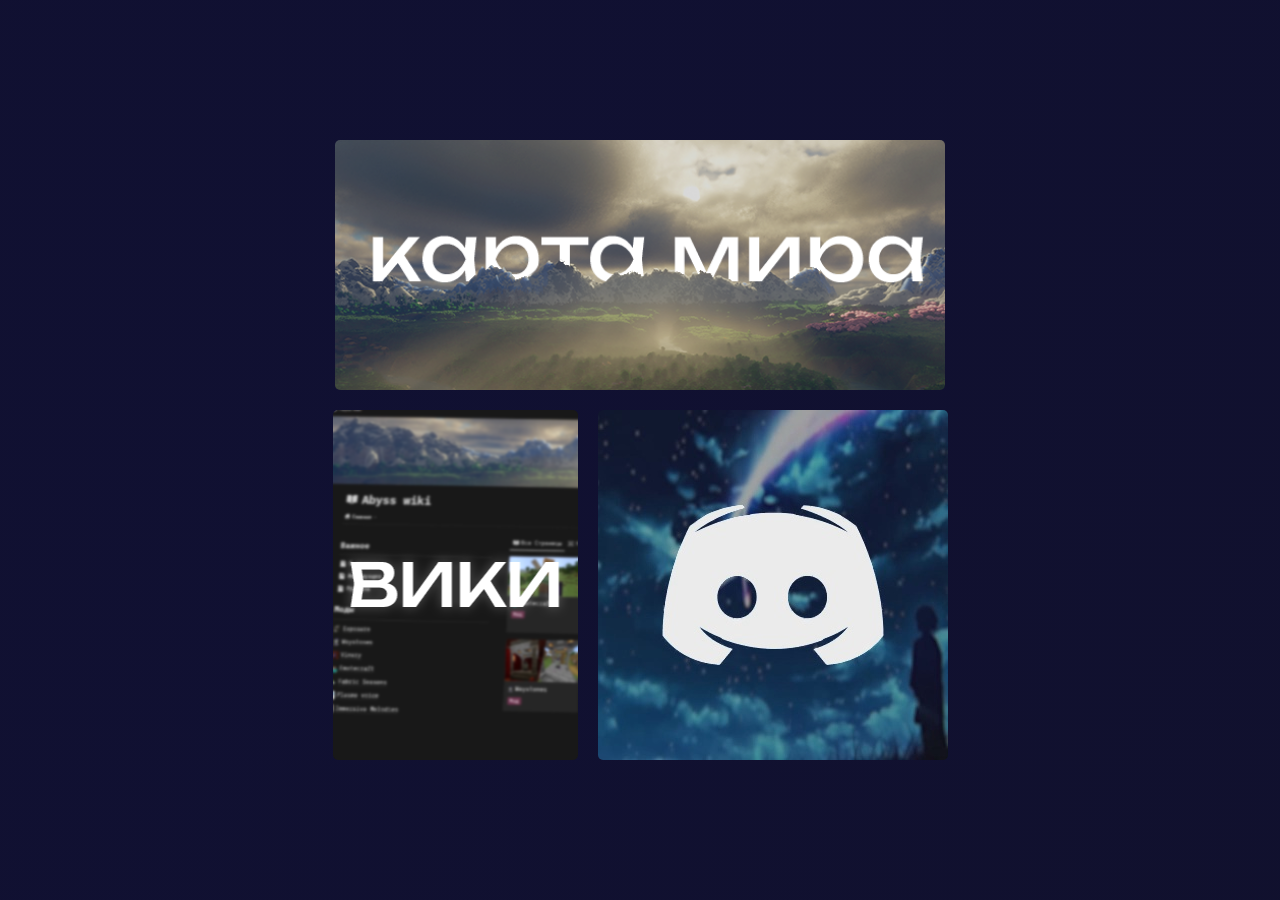
<file: index.html>
<!DOCTYPE html>
<html lang="en">
  <head>
    <meta charset="UTF-8" />
    <title>abyss</title>
    <link rel="stylesheet" href="styles.css" />
  </head>
  <body>
    <div class="background">
      <a href="http://mc.abyssum.xyz:30000">
        <div class="card large card1"></div>
      </a>
      <div class="bottom-cards">
        <a
          href="https://xhos.notion.site/aed82fb15f8e40659fc1ce72d21d125f?v=74b2a560a98d4832aec057dec29c3fb2&pvs=74"
        >
          <div class="card small card2"></div>
        </a>
        <a href="https://discord.gg/abyssum">
          <div class="card medium card3"></div>
        </a>
      </div>
    </div>
    <script src="index.js"></script>
  </body>
</html>
</file>
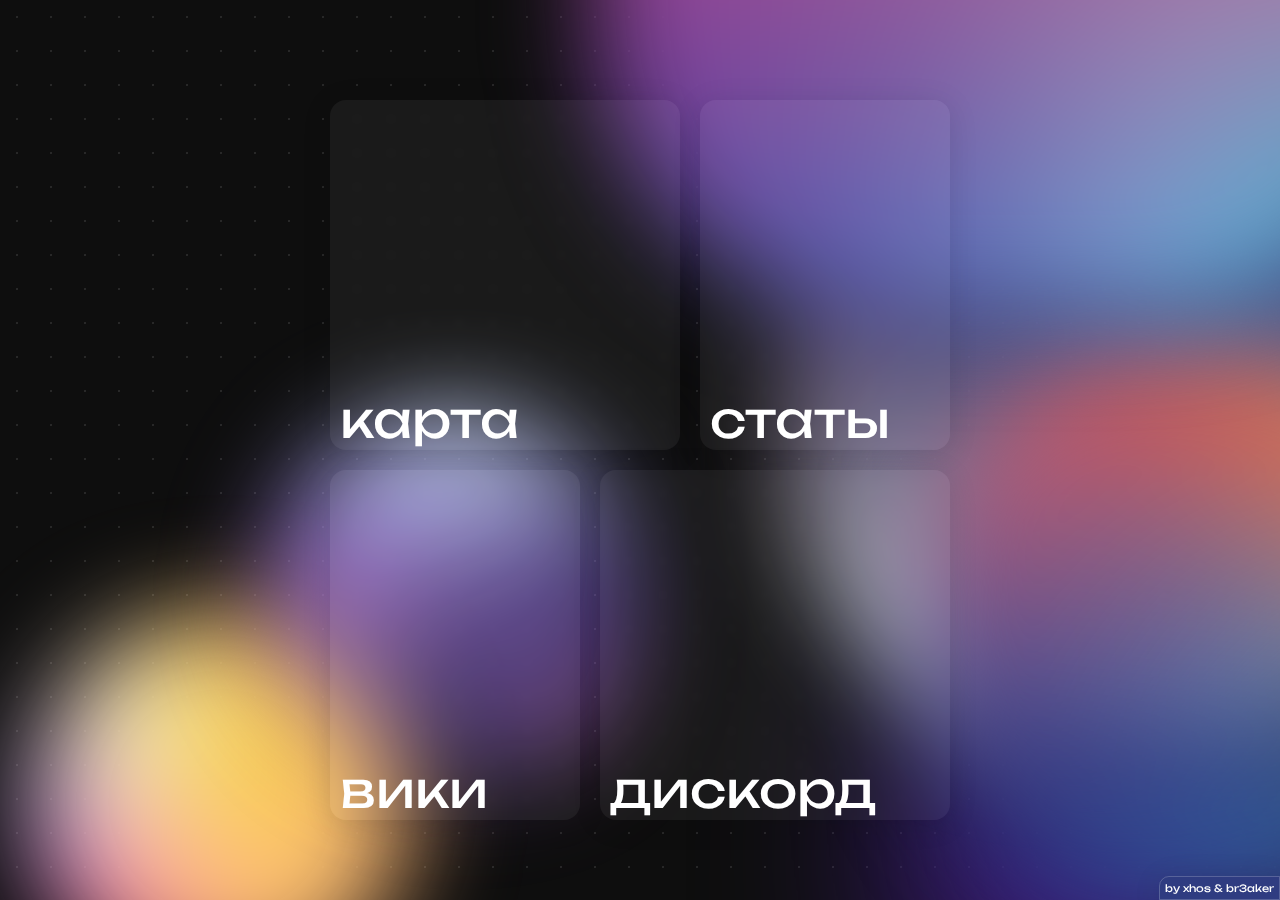
<file: src/index.html>
<!DOCTYPE html>
<html lang="en">
  <head>
    <meta charset="UTF-8" />
    <title>Abyss</title>
    <link rel="icon" href="img/favicon.ico" />
    <link rel="stylesheet" href="styles.css" />
  </head>

  <body>
    <div class="bg-wrapper">
      <div class="center">
        <div class="cards">
          <div class="card-row">
            <a href="https://map.abyssum.xyz">
              <div class="card medium">
                <p class="card-text">карта</p>
              </div>
            </a>
            <a href="https://stats.abyssum.xyz">
              <div class="card small">
                <p class="card-text">статы</p>
              </div>
            </a>
          </div>
          <div class="card-row">
            <a
              href="https://xhos.notion.site/aed82fb15f8e40659fc1ce72d21d125f?v=74b2a560a98d4832aec057dec29c3fb2&pvs=74"
            >
              <div class="card small">
                <p class="card-text">вики</p>
              </div>
            </a>
            <a href="https://discord.gg/abyssum">
              <div class="card medium">
                <p class="card-text">дискорд</p>
              </div>
            </a>
          </div>
        </div>
      </div>
      <div class="blob blob1"></div>
      <div class="blob blob2"></div>
      <div class="blob blob3"></div>
      <div class="blob blob4"></div>
      <div class="blob blob5"></div>
      <div class="blob blob6"></div>
    </div>
    <footer>
      <p>by xhos & br3aker</p>
    </footer>
    <script src="index.js"></script>
  </body>
  <!-- а я люблю собак и котов и птиц и рыб и змей и медведей и львов и тигров и слонов и обезьян и жирафов и крокодилов и черепах и жуков и пауков и муравьев и мух и комаров и бабочек и мотыльков и пчел и ос и стрекоз и кузнечиков и сверчков и цикад и кузь и лягушек и змей и ящериц и черепах и крокодилов и аллигаторов мотыгой ебашить -->
</html>
</file>
<file: styles.css>
html,
body {
  height: 100%;
  width: 100%;
  overflow: hidden;
  margin: 0;
  padding: 0;
}

.background {
  background-color: #ffff;
  display: flex;
  flex-direction: column;
  justify-content: center;
  align-items: center;
  height: 100%;
  width: 100%;
  background-image: linear-gradient(
  120deg,
  hsl(240deg 50% 13%) 6%,
  hsl(240deg 41% 11%) 35%,
  hsl(240deg 27% 9%) 50%,
  hsl(0deg 0% 7%) 92%
);
  background-size: 600% 600%;
  animation: bgAninmatedGradient 20s infinite linear;
}

@keyframes bgAninmatedGradient {
  0% {
    background-position: 0 85%;
  }
  50% {
    background-position: 100% 20%;
  }
  100% {
    background-position: 0% 85%;
  }
}

.card {
  width: 120px;
  height: 160px;
  border-radius: 5px;
  transition: 0.2s;
  transform: perspective(1000px);
  filter: brightness(1);
  background-image: url('pic.jpg');
  background-size: cover;
  background-position: center;
  box-shadow: 0 0 0 0 rgba(48, 65, 0, 0.5);
}

.card.large {
  width: 600px;
  width: 610px;
  height: 250px;
}

.card.medium {
  width: 350px;
  height: 350px;
}

.card.small {
  width: 250px;
  width: 245px;
  height: 350px;
}

.background {
  display: flex;
  justify-content: center;
  align-items: center;
  height: 100vh;
}

.bottom-cards {
  display: flex;
  gap: 20px;
  margin-top: 20px;
}

.card1 {
  background-image: url('img/1.png');
}

.card2 {
  background-image: url('img/2.png');
}

.card3 {
  background-image: url('img/discord.jpg');
}
.card3:hover{
  background-image: url('img/3.gif')
}
</file>
<file: src/styles.css>
@import url('https://fonts.googleapis.com/css2?family=Unbounded:wght@200..900&display=swap');

body {
  height: 100%;
  width: 100%;
  overflow: hidden;
  margin: 0;
  padding: 0;
  background-color: #0e0e0e;
}

.cards {
  display: flex;
  flex-direction: column;
  justify-content: center;
  align-items: center;
}

.center {
  position: absolute;
  top: 50%;
  left: 50%;
  transform: translate(-50%, -50%);
}

.card {
  border-radius: 16px;
  transition: 0.2s;
  transform: perspective(1000px);
  filter: brightness(1);
  background-size: cover;
  background-position: center;
  box-shadow: 0 4px 30px rgba(0, 0, 0, 0.1);
  background: rgba(255, 255, 255, 0.05);
  backdrop-filter: blur(3px);
  -webkit-backdrop-filter: blur(3px);
  border: 0px solid rgba(255, 255, 255, 0.47);
}

footer {
  position: fixed;
  bottom: 0;
  right: 0;
  padding: 5px;
  background: rgba(255, 255, 255, 0);
  box-shadow: 0 4px 30px rgba(0, 0, 0, 0.1);
  border-top-left-radius: 10px;
  backdrop-filter: blur(100px);
  border: 1px solid rgba(255, 255, 255, 0.2);
  -webkit-backdrop-filter: blur(100px);
}

footer p {
  font-family: 'Unbounded', sans-serif;
  font-optical-sizing: auto;
  color: white;
  font-size: 10px;
  margin: 0;
}

.card-text {
  font-family: 'Unbounded', sans-serif;
  font-optical-sizing: auto;
  font-weight: 400;
  font-style: normal;
  position: absolute;
  bottom: -50px;
  left: 10px;
  color: white;
  font-size: 50px;
}

.card.large {
  width: 620px;
  height: 250px;
}

.card.medium {
  width: 350px;
  height: 350px;
}

.card.small {
  width: 250px;
  height: 350px;
}

.card-row {
  display: flex;
  justify-content: center;
  gap: 20px;
  margin-top: 20px;
}

/* вот это я спиздил: */
h1 {
  height: 100vh;
  display: flex;
  justify-content: center;
  align-items: center;
}

/*defines background and clips extra content when it pulsuates.*/
.bg-wrapper {
  position: relative;
  overflow: clip;
  width: 100%;
  height: 100vh;
}

/*defines background dots and pulsating animation*/
.bg-wrapper::before {
  z-index: -10;
  content: '';
  position: absolute;
  width: 100%;
  height: 100%;
  top: 0;
  left: 0;
  //background-color: #000;
  background-image: radial-gradient(#69696959 1px, transparent 1px);
  /*background size defines gap between each dot */
  background-size: 34px 34px;
  opacity: 0.8;
  animation: pulsate 20s infinite;
}

@keyframes pulsate {
  0% {
    transform: scale(1);
    opacity: 0.8;
  }

  50% {
    transform: scale(1.1);
    opacity: 1;
  }

  100% {
    transform: scale(1);
    opacity: 0.8;
  }
}

/*defines rotating blurry blob*/
.blob {
  background-color: aliceblue;
  height: 400px;
  width: 400px;
  aspect-ratio: 1;
  position: absolute;

  border-radius: 50px;
  filter: blur(100px);
  z-index: -1;
  overflow-x: hidden;
  animation: rotate 15s linear infinite;
}

.blob1 {
  background: linear-gradient(200deg, #113 50%, #752bec 100%);
  position: absolute;
}

.blob2 {
  width: 440px;
  height: 440px;
  border-radius: 18rem;
  background: radial-gradient(
      ellipse at 50% 50%,
      rgba(255, 255, 255, 0.2) 0%,
      rgba(255, 255, 255, 0) 100%
    ),
    radial-gradient(ellipse at 70% 60%, #c3e060 0%, rgba(195, 224, 96, 0) 90%),
    radial-gradient(ellipse at 30% 30%, #c3e060 0%, rgba(195, 224, 96, 0) 60%),
    radial-gradient(ellipse at bottom left, #00a3cb 0%, rgba(0, 163, 203, 0) 70%),
    linear-gradient(135deg, rgba(18, 46, 119, 0) 0%, rgba(18, 46, 119, 0) 75%, #122e77 100%),
    linear-gradient(to right, #625793 0%, #d55d64 35%, #e49129 65%, #c0671c 100%);
  background-blend-mode: overlay, luminosity, color-dodge, saturation, screen, color;
  filter: blur(50px);
  position: absolute;
}

.blob3 {
  width: 440px;
  height: 440px;
  border-radius: 18rem;
  background: linear-gradient(180deg, #341d65 0%, rgba(52, 29, 101, 0) 100%),
    radial-gradient(
      94.51% 124.88% at 94.32% 94.43%,
      rgba(65, 244, 255, 0.78) 0%,
      rgba(128, 217, 255, 0.78) 46.52%,
      rgba(65, 198, 255, 0) 100%
    ),
    linear-gradient(41deg, #fffce6 4.33%, rgba(255, 252, 230, 0) 73.7%);
  background-blend-mode: normal, normal, normal, normal, normal, normal;
  filter: blur(50px);
  position: absolute;
}

.blob4 {
  width: 440px;
  height: 440px;
  border-radius: 15rem;
  background: radial-gradient(
      77.73% 77.73% at 98.52% 96.25%,
      #f98bda 0%,
      rgba(128, 76, 239, 0.29) 50.52%,
      rgba(91, 216, 216, 0) 100%
    ),
    radial-gradient(
      141.73% 105.23% at 50% -7.16%,
      #e1f8ff 0%,
      rgba(160, 198, 255, 0) 50.73%,
      rgba(162, 147, 255, 0) 100%
    ),
    radial-gradient(
      112.27% 48.54% at 1.59% 50%,
      rgba(255, 130, 227, 0.5) 0%,
      rgba(255, 123, 234, 0.095) 53.91%,
      rgba(254, 216, 255, 0) 100%
    ),
    linear-gradient(153.07deg, #8177f3 6.37%, rgba(255, 230, 166, 0) 83.82%);
  background-blend-mode: normal, normal, normal, normal, normal, normal;
  filter: blur(50px);
  position: absolute;
}

.blob5 {
  width: 440px;
  height: 440px;
  border-radius: 15rem;
  background: radial-gradient(
      63.62% 69.52% at 100% 0%,
      rgba(247, 214, 98, 0.8) 0%,
      rgba(247, 214, 98, 0.168) 52.08%,
      rgba(247, 214, 98, 0) 100%
    ),
    linear-gradient(
      208.42deg,
      #f0422a 7.46%,
      rgba(240, 88, 42, 0.18) 42.58%,
      rgba(240, 101, 42, 0) 64.13%
    ),
    radial-gradient(
      114.51% 122.83% at 0% -15.36%,
      #e74f6a 0%,
      rgba(231, 79, 106, 0.22) 66.72%,
      rgba(231, 79, 106, 0) 100%
    ),
    linear-gradient(
      333.95deg,
      rgba(83, 208, 236, 0.85) -7.76%,
      rgba(83, 208, 236, 0.204) 19.67%,
      rgba(138, 137, 190, 0) 35.42%
    ),
    radial-gradient(109.15% 148.57% at 4.46% 98.44%, #1b3180 0%, rgba(27, 49, 128, 0) 100%),
    linear-gradient(141.57deg, #4eadeb 19.08%, rgba(78, 173, 235, 0) 98.72%);
  background-blend-mode: normal, normal, normal, normal, multiply, normal;
  filter: blur(50px);
  position: absolute;
}

.blob6 {
  width: 440px;
  height: 440px;
  border-radius: 18rem;
  background: linear-gradient(180deg, #ef516d 0%, rgba(239, 81, 109, 0) 100%),
    radial-gradient(
      94.51% 124.88% at 94.32% 94.43%,
      rgba(65, 244, 255, 0.78) 0%,
      rgba(131, 218, 255, 0.6552) 32.29%,
      rgba(99, 175, 240, 0.3978) 64.06%,
      rgba(43, 90, 211, 0) 100%
    ),
    linear-gradient(313.04deg, #341d65 0.93%, #604aea 125.68%);
  background-blend-mode: normal, normal, normal, normal, normal, normal;
  filter: blur(50px);
  position: absolute;
}

@keyframes rotate {
  0% {
    transform: rotate(0deg);
  }

  100% {
    transform: rotate(360deg);
  }
}

/* add more blurry blobs at different positions to get unique animated gradient background */
</file>
